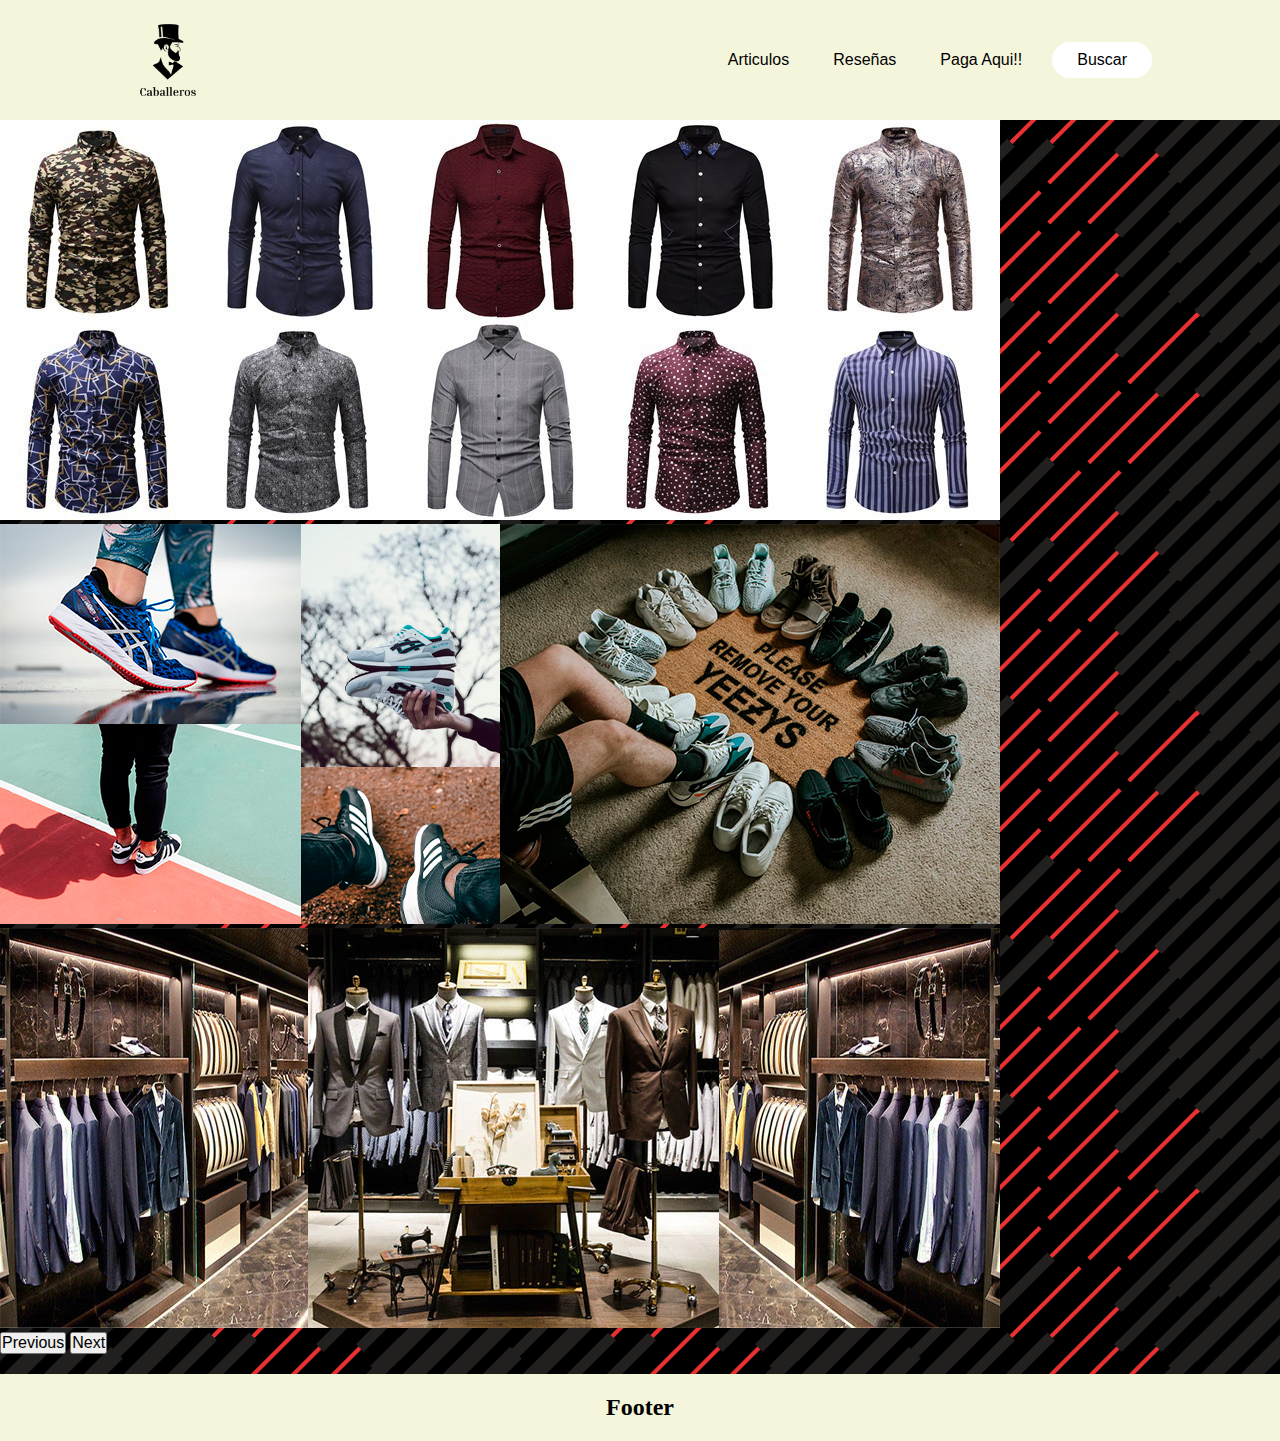
<file: index.html>
<!doctype html>
<html lang="es">
<head>
    <meta charset="utf-8">
    <meta name="viewport" content="width=device-width, initial-scale=1, shrink-to-fit=no">
    <link rel="stylesheet" href="https://cdn.jsdelivr.net/npm/bootstrap@4.6.1/dist/css/bootstrap.min.css" integrity="sha384-zCbKRCUGaJDkqS1kPbPd7TveP5iyJE0EjAuZQTgFLD2ylzuqKfdKlfG/eSrtxUkn" crossorigin="anonymous">
    <title>Tienda</title>
    <link rel="stylesheet" href="css/custom.css">
</head>
<body>
    
  <header>
    <img class="logo" src="img/logo-tienda.png" alt="logo">
    <nav>
        <ul class="nav__links">
          <li><a href="index.html">Articulos</a></li>
          <li><a href="prueba2.html">Reseñas</a></li>
          <li><a href="prueba3.html">Paga Aqui!!</a></li>
        </ul>
    </nav>
    <a class="cta" href="#"><button class="boton">Buscar</button></a>
</header>

    <div id="carouselExampleControls" class="carousel slide" data-ride="carousel">
        <div class="carousel-inner">
          <div class="carousel-item active">
            <img src="img/1.jpg" class="d-block w-100" alt="Camisas">
          </div>
          <div class="carousel-item">
            <img src="img/2.jpg" class="d-block w-100" alt="Zapatos">
          </div>
          <div class="carousel-item">
            <img src="img/3.png" class="d-block w-100" alt="Conjuntos_de_vestir">
          </div>
        </div>
       <button class="carousel-control-prev" type="button" data-target="#carouselExampleControls" data-slide="prev">
          <span class="carousel-control-prev-icon" aria-hidden="true"></span>
          <span class="sr-only">Previous</span>
        </button>
        <button class="carousel-control-next" type="button" data-target="#carouselExampleControls" data-slide="next">
          <span class="carousel-control-next-icon" aria-hidden="true"></span>
          <span class="sr-only">Next</span>
        </button>
    </div>

    <div class="footer">
      <h2>Footer</h2>
    </div>

    <script src="https://cdn.jsdelivr.net/npm/jquery@3.5.1/dist/jquery.slim.min.js"integrity="sha384-DfXdz2htPH0lsSSs5nCTpuj/zy4C+OGpamoFVy38MVBnE+IbbVYUew+OrCXaRkfj" crossorigin="anonymous"></script>
    <script src="https://cdn.jsdelivr.net/npm/bootstrap@4.6.1/dist/js/bootstrap.bundle.min.js" integrity="sha384-fQybjgWLrvvRgtW6bFlB7jaZrFsaBXjsOMm/tB9LTS58ONXgqbR9W8oWht/amnpF" crossorigin="anonymous"></script>
</body>
</html>
</file>
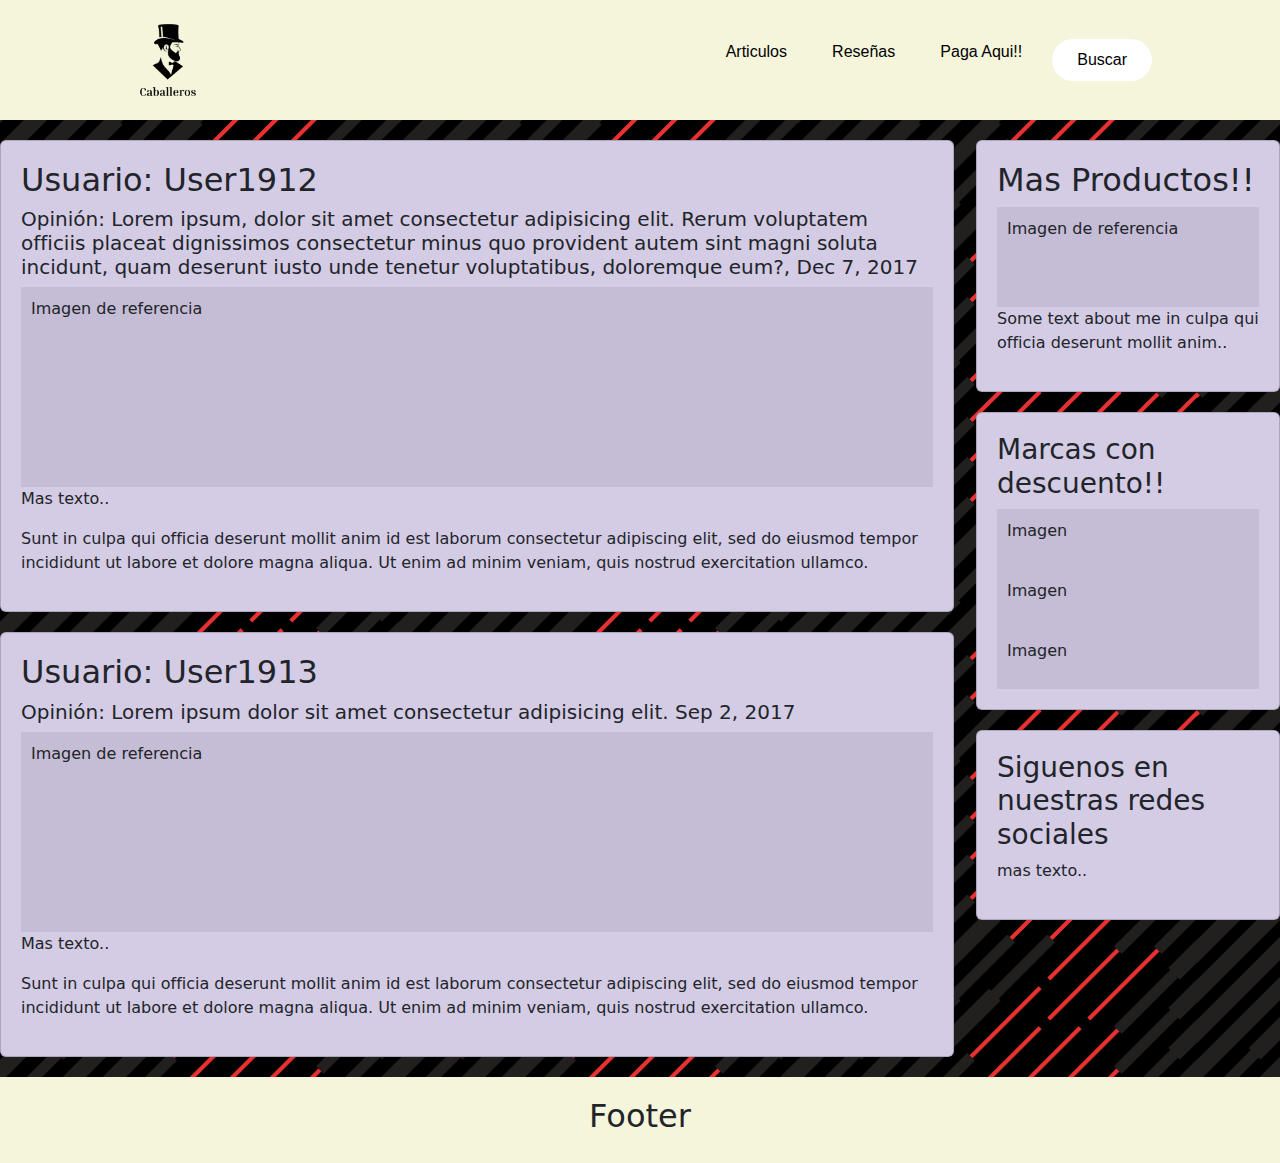
<file: prueba2.html>
<!doctype html>
<html lang="es">
  <head>
    <meta charset="utf-8">
    <meta name="viewport" content="width=device-width, initial-scale=1">
    <link href="https://cdn.jsdelivr.net/npm/bootstrap@5.2.0-beta1/dist/css/bootstrap.min.css" rel="stylesheet">
    <link rel="stylesheet" href="css/custom.css">
    <title>Reseñas de Usuarios</title>
  </head>
  <body>

    <header>
      <img class="logo" src="img/logo-tienda.png" alt="logo">
      <nav>
          <ul class="nav__links">
            <li><a href="index.html">Articulos</a></li>
            <li><a href="prueba2.html">Reseñas</a></li>
            <li><a href="prueba3.html">Paga Aqui!!</a></li>
          </ul>
      </nav>
      <a class="cta" href="#"><button class="boton">Buscar</button></a>
  </header>

    <div class="row">
        <div class="leftcolumn">
          <div class="card">
            <h2>Usuario: User1912</h2>
            <h5>Opinión: Lorem ipsum, dolor sit amet consectetur adipisicing elit. Rerum voluptatem officiis placeat dignissimos consectetur minus quo provident autem sint magni soluta incidunt, quam deserunt iusto unde tenetur voluptatibus, doloremque eum?, Dec 7, 2017</h5>
            <div class="fakeimg" style="height:200px;">Imagen de referencia</div>
            <p>Mas texto..</p>
            <p>Sunt in culpa qui officia deserunt mollit anim id est laborum consectetur adipiscing elit, sed do eiusmod tempor incididunt ut labore et dolore magna aliqua. Ut enim ad minim veniam, quis nostrud exercitation ullamco.</p>
          </div>
          <div class="card">
            <h2>Usuario: User1913</h2>
            <h5>Opinión: Lorem ipsum dolor sit amet consectetur adipisicing elit. Sep 2, 2017</h5>
            <div class="fakeimg" style="height:200px;">Imagen de referencia</div>
            <p>Mas texto..</p>
            <p>Sunt in culpa qui officia deserunt mollit anim id est laborum consectetur adipiscing elit, sed do eiusmod tempor incididunt ut labore et dolore magna aliqua. Ut enim ad minim veniam, quis nostrud exercitation ullamco.</p>
          </div>
        </div>
        <div class="rightcolumn">
          <div class="card">
            <h2>Mas Productos!!</h2>
            <div class="fakeimg" style="height:100px;">Imagen de referencia</div>
            <p>Some text about me in culpa qui officia deserunt mollit anim..</p>
          </div>
          <div class="card">
            <h3>Marcas con descuento!!</h3>
            <div class="fakeimg"><p>Imagen</p></div>
            <div class="fakeimg"><p>Imagen</p></div>
            <div class="fakeimg"><p>Imagen</p></div>
          </div>
          <div class="card">
            <h3>Siguenos en nuestras redes sociales</h3>
            <p>mas texto..</p>
          </div>
        </div>
      </div>
      
      <div class="footer">
        <h2>Footer</h2>
      </div>

    <script src="https://cdn.jsdelivr.net/npm/bootstrap@5.2.0-beta1/dist/js/bootstrap.bundle.min.js"></script>
  </body>
</html>
</file>
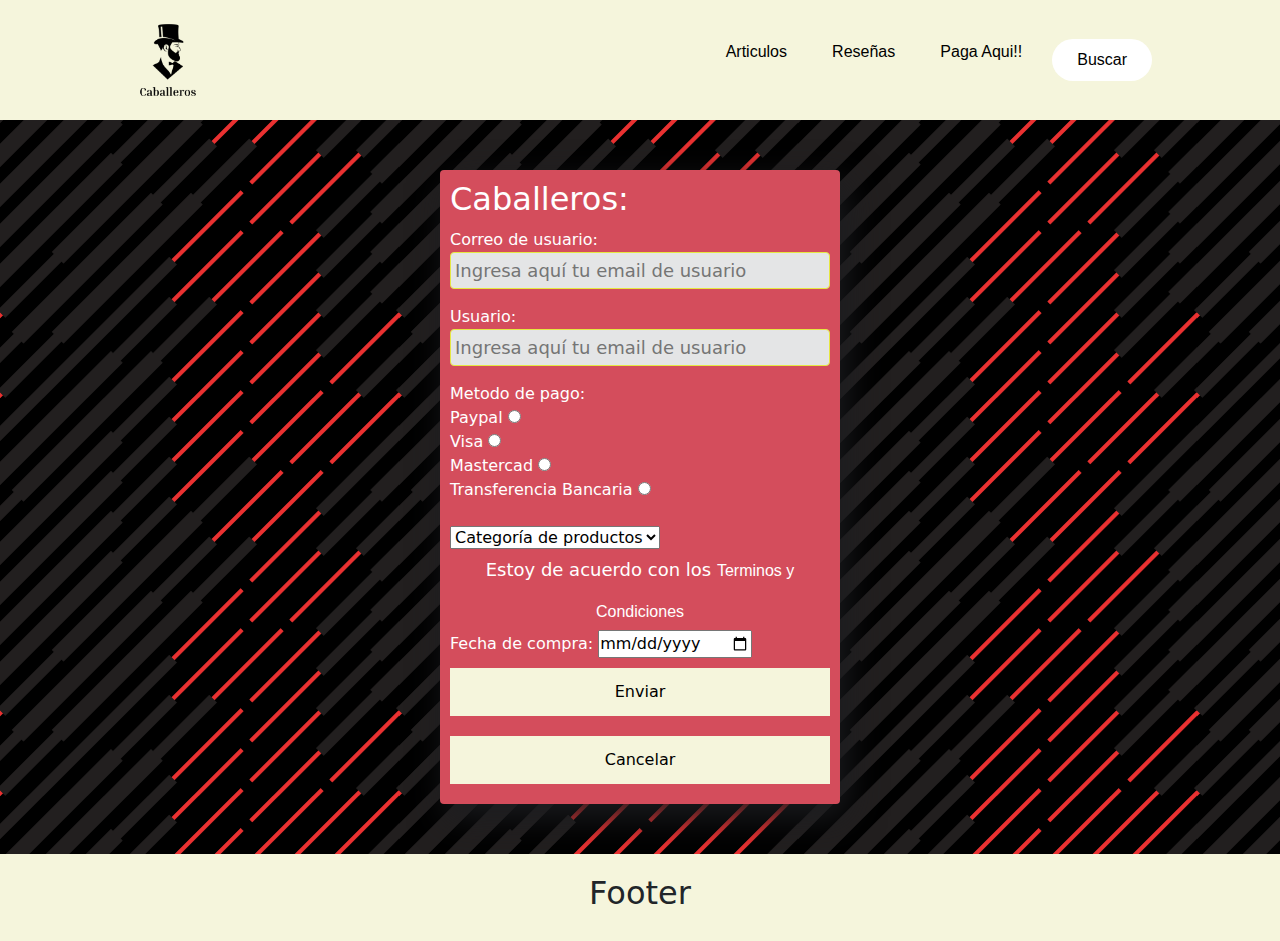
<file: prueba3.html>
<!DOCTYPE html>
<html lang="es">
<head>
    <meta charset="UTF-8">
    <meta http-equiv="X-UA-Compatible" content="IE=edge">
    <meta name="viewport" content="width=device-width, initial-scale=1.0">
    <link href="https://cdn.jsdelivr.net/npm/bootstrap@5.2.0-beta1/dist/css/bootstrap.min.css" rel="stylesheet">
    <title>Formulario - PlazaVea</title>
    <link rel="stylesheet" href="css/custom.css">
</head>
<body>

    <header>
        <img class="logo" src="img/logo-tienda.png" alt="logo">
        <nav>
            <ul class="nav__links">
                <li><a href="index.html">Articulos</a></li>
                <li><a href="prueba2.html">Reseñas</a></li>
                <li><a href="prueba3.html">Paga Aqui!!</a></li>
            </ul>
        </nav>
        <a class="cta" href="#"><button class="boton">Buscar</button></a>
    </header>

    <form method="get" action="#">
    <section class="form">
    <h4>Caballeros:</h4>
    <label for="email">Correo de usuario:</label>
    <input class="controls" type="text" name="Usuario" id="nombres" placeholder="Ingresa aquí tu email de usuario" required>
    <label for="usuario">Usuario:</label>
    <input class="controls" type="password" name="nombres" id="nombres" placeholder="Ingresa aquí tu email de usuario" required>
    <label for="">Metodo de pago:</label><br>
        <label for="">Paypal</label>
        <input type="radio" name="tipo_t" id=""><br>
        <label for="">Visa</label>
        <input type="radio" name="tipo_t" id=""><br>
        <label for="">Mastercad</label>
        <input type="radio" name="tipo_t" id=""><br>
        <label for="">Transferencia Bancaria</label>
        <input type="radio" name="tipo_t" id=""><br>
        <br>
        <select  id="categoría de productos">
            <option value="Seleccione una categoría de producto">Categoría de productos</option>
            <option value="1">Zapatos</option>
            <option value="2">Camisas</option>
            <option value="3">Zapatillas</option>
            <option value="4">Polos</option>
            <option value="5">Shorts</option>
            <option value="6">Sudaderas</option>
            <option value="7">Pantalones</option>
            <option value="8">Jeans</option>
            <option value="9">otro...</option>
        </select>

    <p>Estoy de acuerdo con los <a href="#">Terminos y Condiciones</a></p>
    <br>
    <label for="Fecha">Fecha de compra:</label>
    <input type="date" name="" id=""><br>
    <input class="button" type="submit" value="Enviar">
    <input class="button" type="submit" value="Cancelar">

    </section>
    </form>

    <div class="footer">
        <h2>Footer</h2>
    </div>

    <script src="https://cdn.jsdelivr.net/npm/bootstrap@5.2.0-beta1/dist/js/bootstrap.bundle.min.js"></script>
</body>
</html>
</file>
<file: css/custom.css>
* {
    margin: 0;
    padding: 0;
    box-sizing: border-box;
}

body{
    background-image: url(/img/slashes.png);
}

li, a, button {
    font-weight: 500;
    font-family: 'Anek Malayalam', sans-serif;
    font-size: 16px;
    color: black;
    text-decoration: none;
}

header {
    display: flex;
    justify-content: flex-end;
    align-items: center;
    padding: 20px 10%;
    background-color: beige;
}

.logo {
    cursor: pointer;
    width: 80px;
    margin-right: auto;
}

.nav__links {
    list-style: none;
}

.nav__links li {
    display: inline-block;
    padding: 0px 20px;
}

.nav__links li a {
    transition: all 0.3s ease 0s;
    text-decoration: none;
}

.nav__links li a:hover {
    color: white;
}

.boton {
    padding: 9px 25px;
    margin-left: 10px;
    background-color: #ffffff;
    border: none;
    border-radius: 50px;
    cursor: pointer;
    transition: all 0.3s ease 0s;
    color: black;
}

.leftcolumn {   
    float: left;
    width: 75%;
}
  

.rightcolumn {
    float: left;
    width: 25%;
    padding-left: 10px;
}
  

.fakeimg {
    background-color: #c5bcd5;
    width: 100%;
    padding: 10px;
}

.card {
    background-color: #D4CBE5;
    padding: 20px;
    margin-top: 20px;
  }
  

.row:after {
    display: table;
    clear: both;
}
  

.footer {
    padding: 20px;
    text-align: center;
    background: beige;
    margin-top: 20px;
  }

  
.form{
    width: 400px;
    background: #D44D5C;
    padding: 10px;
    margin: 50px auto;
    border-radius: 4px;
    color: white;
    box-shadow: 7px 13px 37px #1c1d20;
    
}

.form h4{
    font-size: 32px;
    margin-bottom: 10px;
}

.controls{
    width: 100%;
    background: #e4e5e6;
    padding: 4px;
    border-radius: 4px;
    margin-bottom: 16px;
    border: 1px solid #e5e742;
    font-size: 18px;
    color:black;
}


.form p {
    height: 40px;
    text-align: center;
    font-size: 18px;
    line-height: 40px;
}

.form a {
    color:white;
    text-decoration: none;
}

.form a:hover {
    color:white;
    text-decoration: underline;
}

.form .button {
    width: 100%;
    background: beige;
    border: none;
    padding: 12px;
    color: black;
    margin: 10px 0;
    font-size: 16px;
}
</file>
